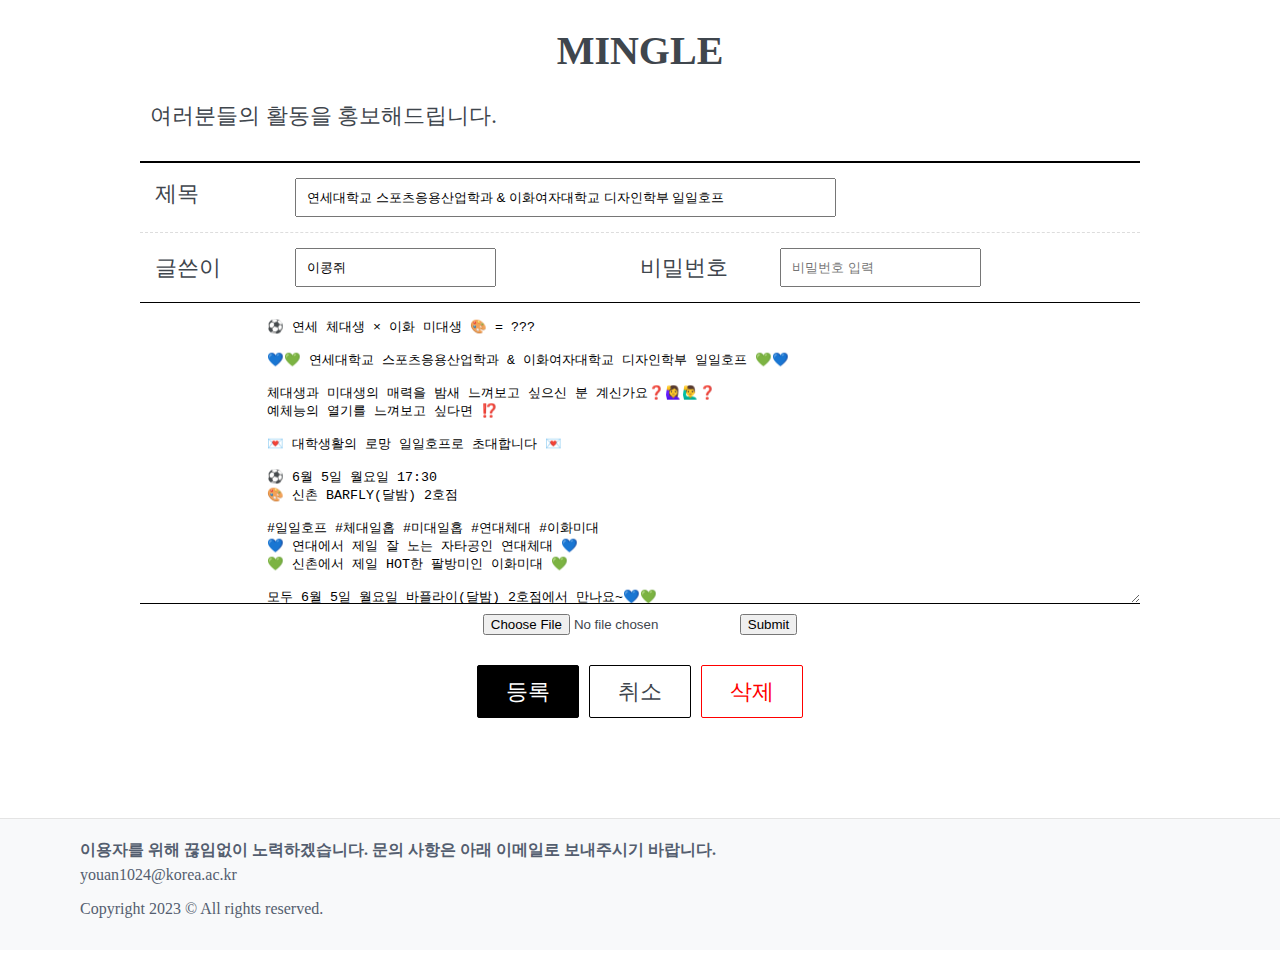
<file: skycc/edit2.html>
<!DOCTYPE html>
<html lang="ko">
  <head>
    <meta charset="UTF-8" />
    <meta name="viewport" content="width=device-width, initial-scale=1.0" />
    <title>홍보 게시판</title>
    <link
      href="//spoqa.github.io/spoqa-han-sans/css/SpoqaHanSansNeo.css"
      rel="stylesheet"
      type="text/css"
    />
    <link rel="stylesheet" href="css/style.css" />
    <link rel="stylesheet" href="css/css.css" />
  </head>
  <body>
    <header>
      <div class="inner">
        <div class="head-container">
          <div class="head-brand">MINGLE</div>
        </div>
      </div>
    </header>
    <div class="board_wrap">
      <div class="board_title">
        <p>여러분들의 활동을 홍보해드립니다.</p>
      </div>
      <div class="board_write_wrap">
        <div class="board_write">
          <div class="title">
            <div class="title_info">
              <dl>
                <dt>제목</dt>
              </dl>
            </div>
            <div class="title_input">
              <dd>
                <input
                  type="text"
                  placeholder="제목 입력"
                  value="연세대학교 스포츠응용산업학과 & 이화여자대학교 디자인학부 일일호프"
                />
              </dd>
            </div>
          </div>
          <div class="info">
            <dl>
              <dt>글쓴이</dt>
              <dd>
                <input type="text" placeholder="글쓴이 입력" value="이콩쥐" />
              </dd>
            </dl>
            <dl>
              <dt>비밀번호</dt>
              <dd><input type="password" placeholder="비밀번호 입력" /></dd>
            </dl>
          </div>
          <div class="cont">
            <textarea placeholder="내용 입력">
              ⚽️ 연세 체대생 × 이화 미대생 🎨 = ???

              💙💚 연세대학교 스포츠응용산업학과 & 이화여자대학교 디자인학부 일일호프 💚💙
              
              체대생과 미대생의 매력을 밤새 느껴보고 싶으신 분 계신가요❓🙋‍♀️🙋‍♂️❓
              예체능의 열기를 느껴보고 싶다면 ⁉️
              
              💌 대학생활의 로망 일일호프로 초대합니다 💌
              
              ⚽️ 6월 5일 월요일 17:30
              🎨 신촌 BARFLY(달밤) 2호점
              
              #일일호프 #체대일홉 #미대일홉 #연대체대 #이화미대
              💙 연대에서 제일 잘 노는 자타공인 연대체대 💙
              💚 신촌에서 제일 HOT한 팔방미인 이화미대 💚
              
              모두 6월 5일 월요일 바플라이(달밤) 2호점에서 만나요~💙💚</textarea
            >
          </div>
        </div>
        <div class="upload">
          <form
            action="http://localhost/upload.php"
            method="post"
            enctype="multipart/form-data"
          >
            <input type="file" name="profile" />
            <input type="submit" />
          </form>
        </div>
        <div class="bt_wrap">
          <a href="index.html" class="on">등록</a>
          <a href="view.html">취소</a>
          <a href="index.html" class="delete">삭제</a>
        </div>
      </div>
    </div>
  </body>
  <footer>
    <div class="inner">
      <div class="footer-message">
        이용자를 위해 끊임없이 노력하겠습니다. 문의 사항은 아래 이메일로
        보내주시기 바랍니다.
      </div>
      <div class="footer-contact">youan1024@korea.ac.kr</div>
      <div class="footer-copyright">Copyright 2023 © All rights reserved.</div>
    </div>
  </footer>
</html>
</file>
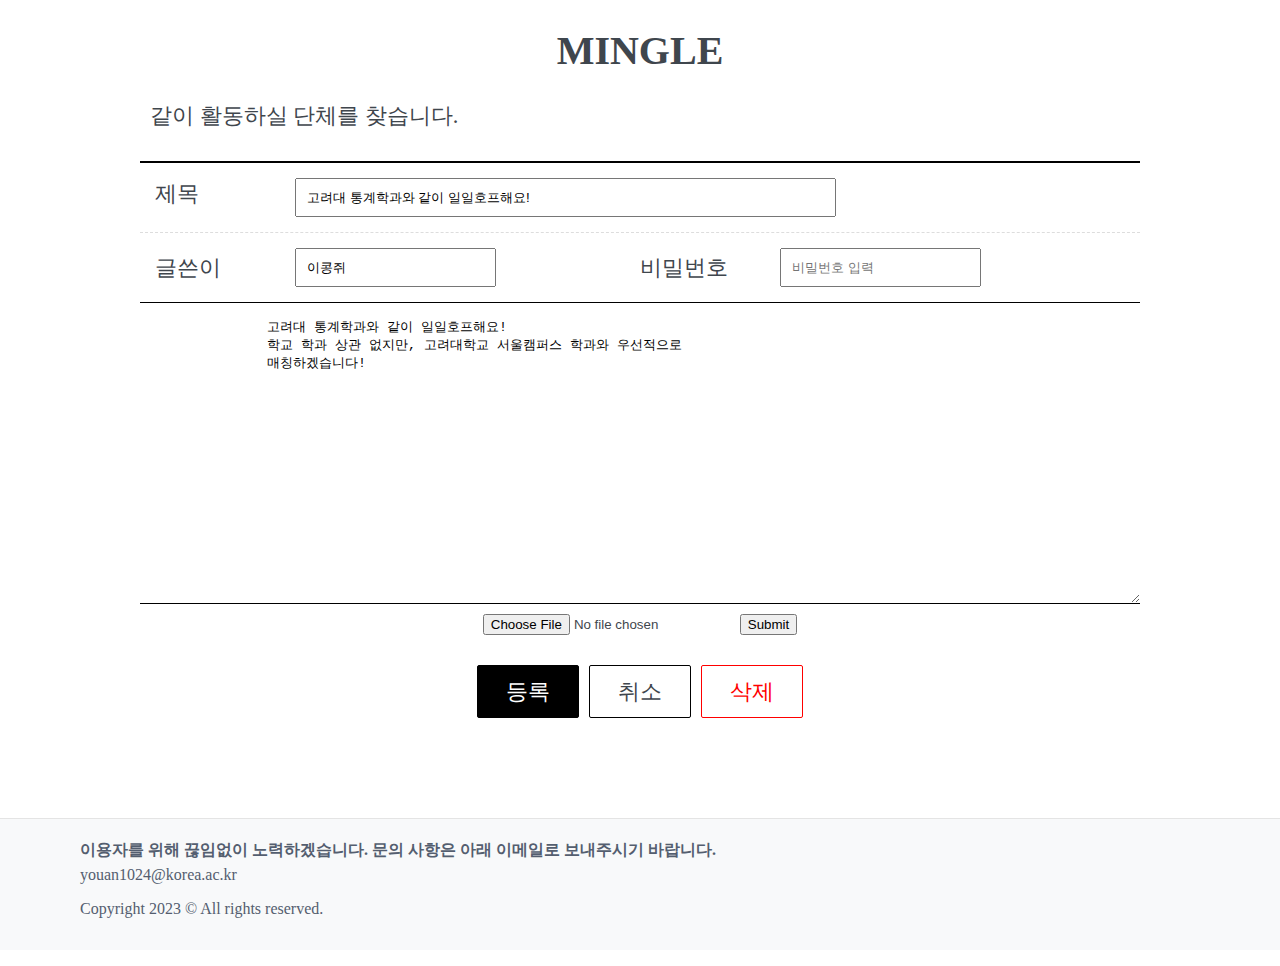
<file: skycc/edit_match.html>
<!DOCTYPE html>
<html lang="ko">
  <head>
    <meta charset="UTF-8" />
    <meta name="viewport" content="width=device-width, initial-scale=1.0" />
    <title>홍보 게시판</title>
    <link
      href="//spoqa.github.io/spoqa-han-sans/css/SpoqaHanSansNeo.css"
      rel="stylesheet"
      type="text/css"
    />
    <link rel="stylesheet" href="css/style.css" />
    <link rel="stylesheet" href="css/css.css" />
  </head>
  <body>
    <header>
      <div class="inner">
        <div class="head-container">
          <div class="head-brand">MINGLE</div>
        </div>
      </div>
    </header>
    <div class="board_wrap">
      <div class="board_title">
        <p>같이 활동하실 단체를 찾습니다.</p>
      </div>
      <div class="board_write_wrap">
        <div class="board_write">
          <div class="title">
            <div class="title_info">
              <dl>
                <dt>제목</dt>
              </dl>
            </div>
            <div class="title_input">
              <dd>
                <input
                  type="text"
                  placeholder="제목 입력"
                  value="고려대 통계학과와 같이 일일호프해요!"
                />
              </dd>
            </div>
          </div>
          <div class="info">
            <dl>
              <dt>글쓴이</dt>
              <dd>
                <input type="text" placeholder="글쓴이 입력" value="이콩쥐" />
              </dd>
            </dl>
            <dl>
              <dt>비밀번호</dt>
              <dd><input type="password" placeholder="비밀번호 입력" /></dd>
            </dl>
          </div>
          <div class="cont">
            <textarea placeholder="내용 입력">
              고려대 통계학과와 같이 일일호프해요!
              학교 학과 상관 없지만, 고려대학교 서울캠퍼스 학과와 우선적으로
              매칭하겠습니다!</textarea
            >
          </div>
        </div>
        <div class="upload">
          <form
            action="http://localhost/upload.php"
            method="post"
            enctype="multipart/form-data"
          >
            <input type="file" name="profile" />
            <input type="submit" />
          </form>
        </div>
        <div class="bt_wrap">
          <a href="index_match.html" class="on">등록</a>
          <a href="view_match.html">취소</a>
          <a href="index_match.html" class="delete">삭제</a>
        </div>
      </div>
    </div>
  </body>
  <footer>
    <div class="inner">
      <div class="footer-message">
        이용자를 위해 끊임없이 노력하겠습니다. 문의 사항은 아래 이메일로
        보내주시기 바랍니다.
      </div>
      <div class="footer-contact">youan1024@korea.ac.kr</div>
      <div class="footer-copyright">Copyright 2023 © All rights reserved.</div>
    </div>
  </footer>
</html>
</file>
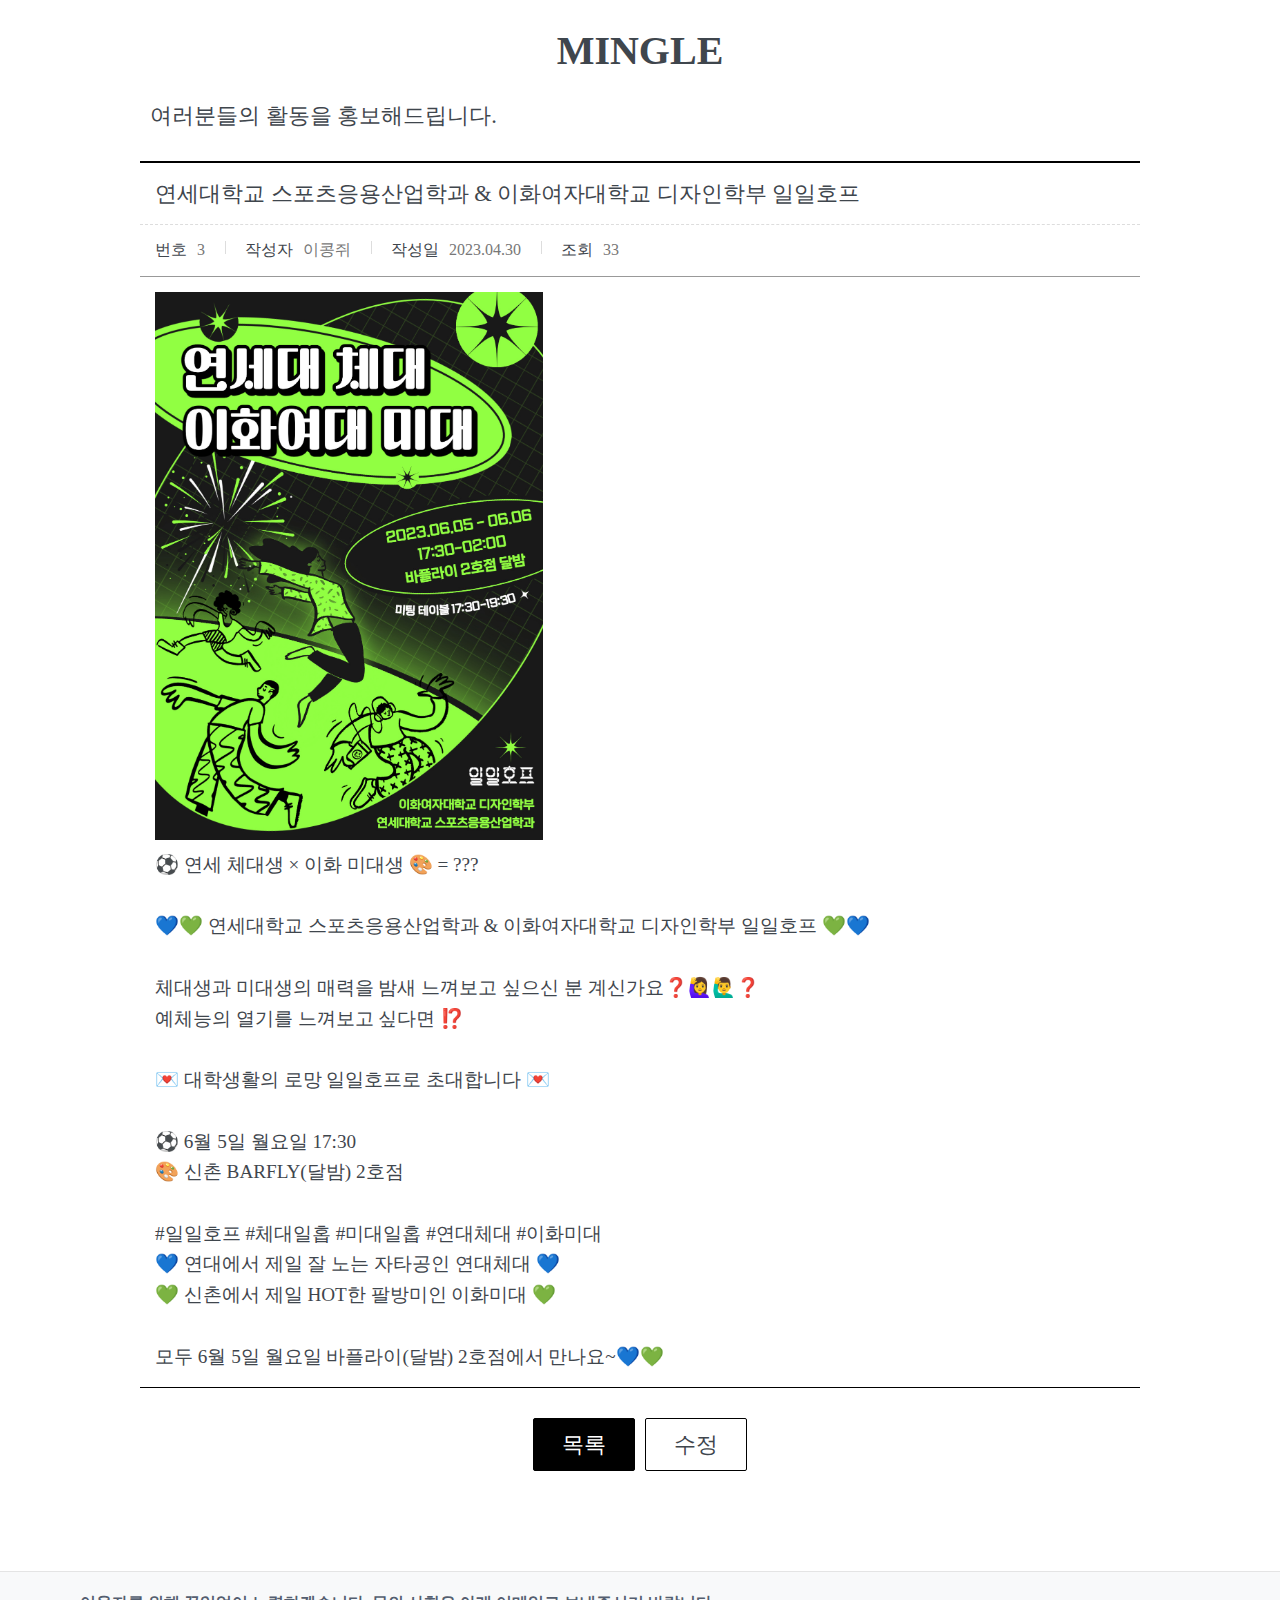
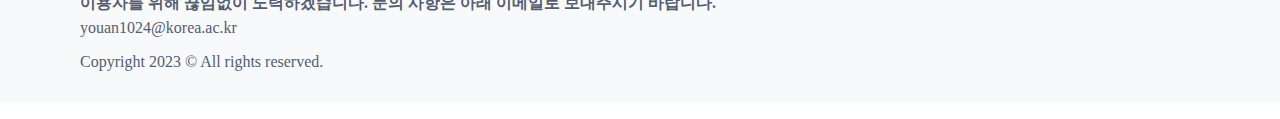
<file: skycc/view.html>
<!DOCTYPE html>
<html lang="ko">
  <head>
    <meta charset="UTF-8" />
    <meta name="viewport" content="width=device-width, initial-scale=1.0" />
    <title>홍보 게시판</title>
    <link
      href="//spoqa.github.io/spoqa-han-sans/css/SpoqaHanSansNeo.css"
      rel="stylesheet"
      type="text/css"
    />
    <link rel="stylesheet" href="css/style.css" />
    <link rel="stylesheet" href="css/css.css" />
  </head>
  <body>
    <header>
      <div class="inner">
        <div class="head-container">
          <div class="head-brand">MINGLE</div>
        </div>
      </div>
    </header>
    <div class="board_wrap">
      <div class="board_title">
        <p>여러분들의 활동을 홍보해드립니다.</p>
      </div>
      <div class="board_view_wrap">
        <div class="board_view">
          <div class="title">
            연세대학교 스포츠응용산업학과 & 이화여자대학교 디자인학부 일일호프
          </div>
          <div class="info">
            <dl>
              <dt>번호</dt>
              <dd>3</dd>
            </dl>
            <dl>
              <dt>작성자</dt>
              <dd>이콩쥐</dd>
            </dl>
            <dl>
              <dt>작성일</dt>
              <dd>2023.04.30</dd>
            </dl>
            <dl>
              <dt>조회</dt>
              <dd>33</dd>
            </dl>
          </div>
          <div class="cont">
            <div class="cont_image">
              <img src="img/bar2.jpg" class="cont_img" />
            </div>
            ⚽️ 연세 체대생 × 이화 미대생 🎨 = ??? <br />
            <br />
            💙💚 연세대학교 스포츠응용산업학과 & 이화여자대학교 디자인학부
            일일호프 💚💙 <br />
            <br />
            체대생과 미대생의 매력을 밤새 느껴보고 싶으신 분 계신가요❓🙋‍♀️🙋‍♂️❓
            <br />
            예체능의 열기를 느껴보고 싶다면 ⁉️ <br />
            <br />
            💌 대학생활의 로망 일일호프로 초대합니다 💌 <br />
            <br />
            ⚽️ 6월 5일 월요일 17:30 <br />
            🎨 신촌 BARFLY(달밤) 2호점 <br />
            <br />
            #일일호프 #체대일홉 #미대일홉 #연대체대 #이화미대
            <br />
            💙 연대에서 제일 잘 노는 자타공인 연대체대 💙 <br />
            💚 신촌에서 제일 HOT한 팔방미인 이화미대 💚 <br />
            <br />
            모두 6월 5일 월요일 바플라이(달밤) 2호점에서 만나요~💙💚 <br />
          </div>
        </div>
        <div class="bt_wrap">
          <a href="index.html" class="on">목록</a>
          <a href="edit2.html">수정</a>
        </div>
      </div>
    </div>
  </body>
  <footer>
    <div class="inner">
      <div class="footer-message">
        이용자를 위해 끊임없이 노력하겠습니다. 문의 사항은 아래 이메일로
        보내주시기 바랍니다.
      </div>
      <div class="footer-contact">youan1024@korea.ac.kr</div>
      <div class="footer-copyright">Copyright 2023 © All rights reserved.</div>
    </div>
  </footer>
</html>
</file>
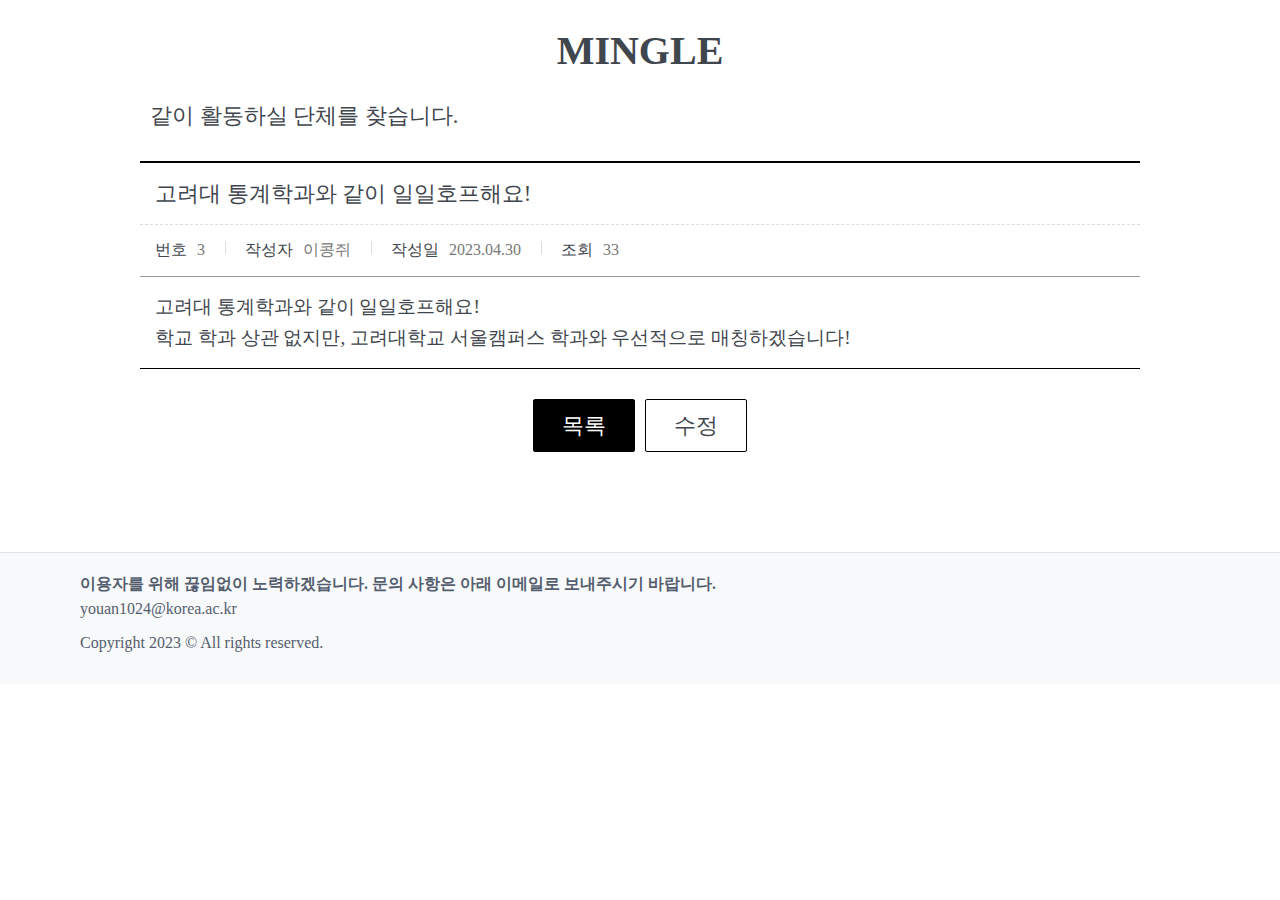
<file: skycc/view_match.html>
<!DOCTYPE html>
<html lang="ko">
  <head>
    <meta charset="UTF-8" />
    <meta name="viewport" content="width=device-width, initial-scale=1.0" />
    <title>홍보 게시판</title>
    <link
      href="//spoqa.github.io/spoqa-han-sans/css/SpoqaHanSansNeo.css"
      rel="stylesheet"
      type="text/css"
    />
    <link rel="stylesheet" href="css/style.css" />
    <link rel="stylesheet" href="css/css.css" />
  </head>
  <body>
    <header>
      <div class="inner">
        <div class="head-container">
          <div class="head-brand">MINGLE</div>
        </div>
      </div>
    </header>
    <div class="board_wrap">
      <div class="board_title">
        <p>같이 활동하실 단체를 찾습니다.</p>
      </div>
      <div class="board_view_wrap">
        <div class="board_view">
          <div class="title">고려대 통계학과와 같이 일일호프해요!</div>
          <div class="info">
            <dl>
              <dt>번호</dt>
              <dd>3</dd>
            </dl>
            <dl>
              <dt>작성자</dt>
              <dd>이콩쥐</dd>
            </dl>
            <dl>
              <dt>작성일</dt>
              <dd>2023.04.30</dd>
            </dl>
            <dl>
              <dt>조회</dt>
              <dd>33</dd>
            </dl>
          </div>
          <div class="cont">
            고려대 통계학과와 같이 일일호프해요! <br />
            학교 학과 상관 없지만, 고려대학교 서울캠퍼스 학과와 우선적으로
            매칭하겠습니다!
          </div>
        </div>
        <div class="bt_wrap">
          <a href="index_match.html" class="on">목록</a>
          <a href="edit_match.html">수정</a>
        </div>
      </div>
    </div>
  </body>
  <footer>
    <div class="inner">
      <div class="footer-message">
        이용자를 위해 끊임없이 노력하겠습니다. 문의 사항은 아래 이메일로
        보내주시기 바랍니다.
      </div>
      <div class="footer-contact">youan1024@korea.ac.kr</div>
      <div class="footer-copyright">Copyright 2023 © All rights reserved.</div>
    </div>
  </footer>
</html>
</file>
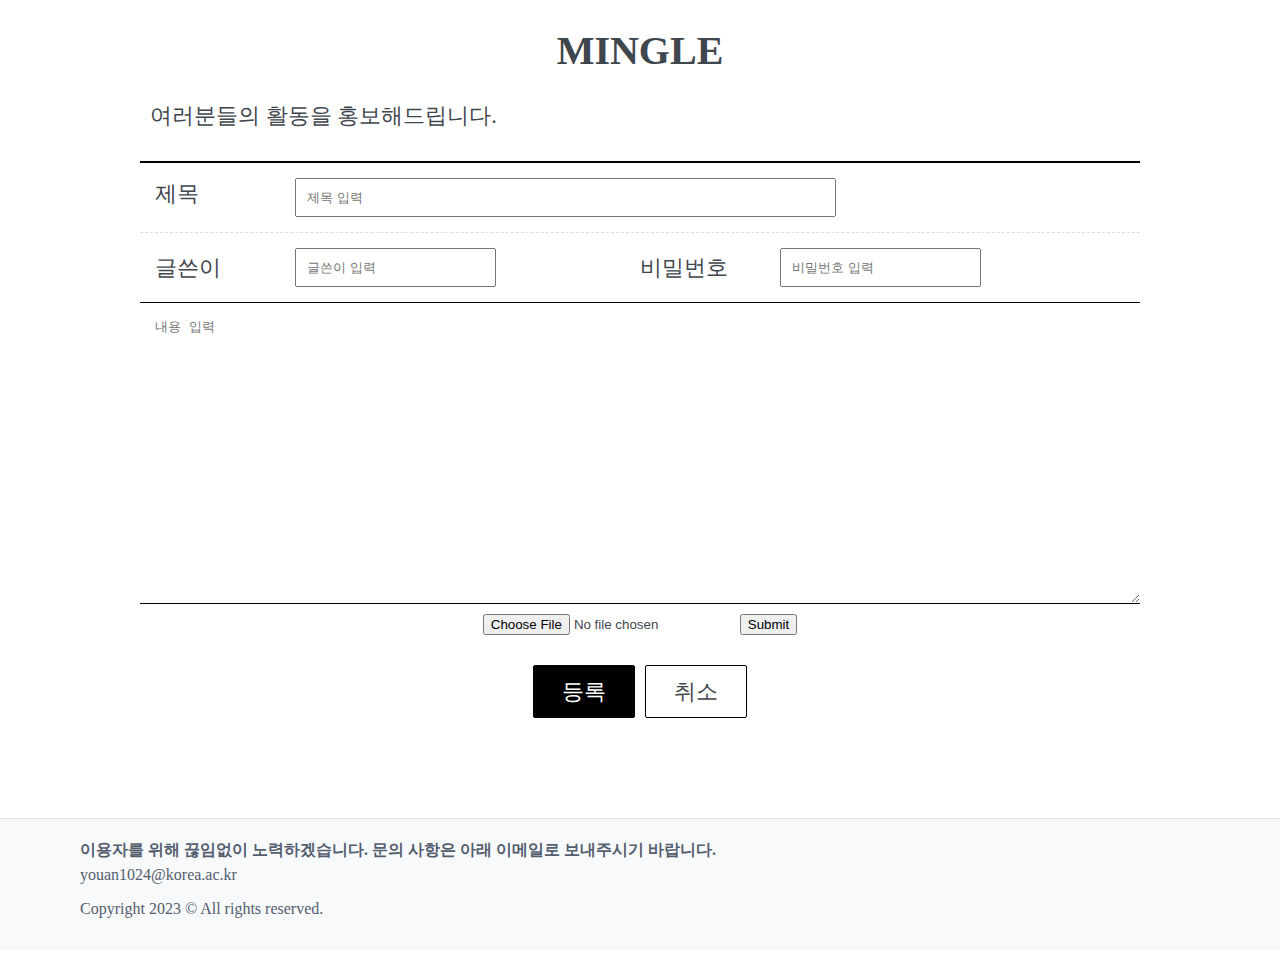
<file: skycc/write.html>
<!DOCTYPE html>
<html lang="ko">
  <head>
    <meta charset="UTF-8" />
    <meta name="viewport" content="width=device-width, initial-scale=1.0" />
    <title>홍보 게시판</title>
    <link
      href="//spoqa.github.io/spoqa-han-sans/css/SpoqaHanSansNeo.css"
      rel="stylesheet"
      type="text/css"
    />
    <link rel="stylesheet" href="css/style.css" />
    <link rel="stylesheet" href="css/css.css" />
  </head>
  <body>
    <header>
      <div class="inner">
        <div class="head-container">
          <div class="head-brand">MINGLE</div>
        </div>
      </div>
    </header>
    <div class="board_wrap">
      <div class="board_title">
        <p>여러분들의 활동을 홍보해드립니다.</p>
      </div>
      <div class="board_write_wrap">
        <div class="board_write">
          <div class="title">
            <div class="title_info">
              <dl>
                <dt>제목</dt>
              </dl>
            </div>
            <div class="title_input">
              <dd><input type="text" placeholder="제목 입력" /></dd>
            </div>
          </div>
          <div class="info">
            <dl>
              <dt>글쓴이</dt>
              <dd><input type="text" placeholder="글쓴이 입력" /></dd>
            </dl>
            <dl>
              <dt>비밀번호</dt>
              <dd><input type="password" placeholder="비밀번호 입력" /></dd>
            </dl>
          </div>
          <div class="cont">
            <textarea placeholder="내용 입력"></textarea>
          </div>
        </div>
        <div class="upload">
          <form
            action="http://localhost/upload.php"
            method="post"
            enctype="multipart/form-data"
          >
            <input type="file" name="profile" />
            <input type="submit" />
          </form>
        </div>
        <div class="bt_wrap">
          <a href="index.html" class="on">등록</a>
          <a href="index.html">취소</a>
        </div>
      </div>
    </div>
  </body>
  <footer>
    <div class="inner">
      <div class="footer-message">
        이용자를 위해 끊임없이 노력하겠습니다. 문의 사항은 아래 이메일로
        보내주시기 바랍니다.
      </div>
      <div class="footer-contact">youan1024@korea.ac.kr</div>
      <div class="footer-copyright">Copyright 2023 © All rights reserved.</div>
    </div>
  </footer>
</html>
</file>
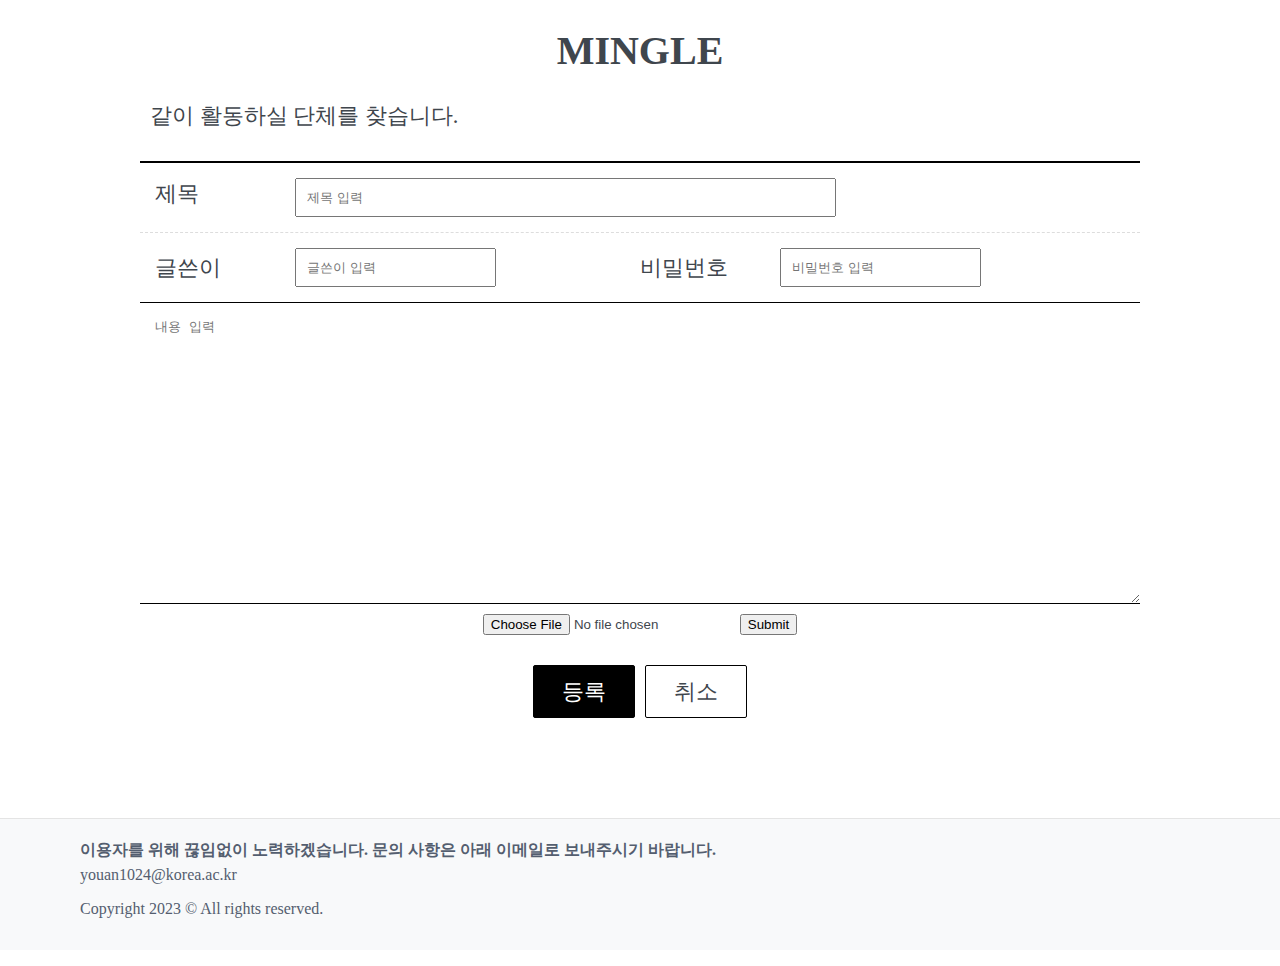
<file: skycc/write_match.html>
<!DOCTYPE html>
<html lang="ko">
  <head>
    <meta charset="UTF-8" />
    <meta name="viewport" content="width=device-width, initial-scale=1.0" />
    <title>홍보 게시판</title>
    <link
      href="//spoqa.github.io/spoqa-han-sans/css/SpoqaHanSansNeo.css"
      rel="stylesheet"
      type="text/css"
    />
    <link rel="stylesheet" href="css/style.css" />
    <link rel="stylesheet" href="css/css.css" />
  </head>
  <body>
    <header>
      <div class="inner">
        <div class="head-container">
          <div class="head-brand">MINGLE</div>
        </div>
      </div>
    </header>
    <div class="board_wrap">
      <div class="board_title">
        <p>같이 활동하실 단체를 찾습니다.</p>
      </div>
      <div class="board_write_wrap">
        <div class="board_write">
          <div class="title">
            <div class="title_info">
              <dl>
                <dt>제목</dt>
              </dl>
            </div>
            <div class="title_input">
              <dd><input type="text" placeholder="제목 입력" /></dd>
            </div>
          </div>
          <div class="info">
            <dl>
              <dt>글쓴이</dt>
              <dd><input type="text" placeholder="글쓴이 입력" /></dd>
            </dl>
            <dl>
              <dt>비밀번호</dt>
              <dd><input type="password" placeholder="비밀번호 입력" /></dd>
            </dl>
          </div>
          <div class="cont">
            <textarea placeholder="내용 입력"></textarea>
          </div>
        </div>
        <div class="upload">
          <form
            action="http://localhost/upload.php"
            method="post"
            enctype="multipart/form-data"
          >
            <input type="file" name="profile" />
            <input type="submit" />
          </form>
        </div>
        <div class="bt_wrap">
          <a href="index_match.html" class="on">등록</a>
          <a href="index_match.html">취소</a>
        </div>
      </div>
    </div>
  </body>
  <footer>
    <div class="inner">
      <div class="footer-message">
        이용자를 위해 끊임없이 노력하겠습니다. 문의 사항은 아래 이메일로
        보내주시기 바랍니다.
      </div>
      <div class="footer-contact">youan1024@korea.ac.kr</div>
      <div class="footer-copyright">Copyright 2023 © All rights reserved.</div>
    </div>
  </footer>
</html>
</file>
<file: skycc/css/style.css>
* {
  box-sizing: border-box;
}

body {
  margin: 0 auto;
  color: #3f464d;
  font-family: "Spoqa Han Sans Neo", "Sans-serif";
}

/* a 링크 태그 스타일 초기화 */
a {
  all: unset;
}

a:link {
  text-decoration: none;
  color: #3f464d;
}

a:visited {
  text-decoration: none;
  color: #3f464d;
}

a:active {
  text-decoration: none;
  color: #3f464d;
}

a:hover {
  cursor: pointer;
  text-decoration: none;
  color: #3f464d;
}

.inner {
  width: 100%; /* 가로 사이즈가 1200px 넘는 해상도에서는 max-width 설정 */
  height: 100%; /* align-items 등으로 수직 가운데 정렬을 위해, 알맞은 height 설정이 필요함 */
  margin: 0 auto; /* 가운데 정렬: 동일 요소에 width 가 설정되어 있을 때에만 적용 */
  padding: 0rem 2rem; /* 좌우 padding 을 살짝 주어서, 좌우에 딱 붙지 않도록 함 */
  overflow: hidden; /* 넘치는 영역에 대해서는 표시안되도록 작성해야 함 */
}

header {
  justify-content: center;
  width: 100%;
  height: 80px;
  background-color: #fff;
  position: fixed;
  top: 0;
  left: 0;
  z-index: 1000;
}

.head-container {
  width: 100%;
  height: 100%;
  display: flex;
  justify-content: center;
  align-items: center;
}

/* 필요시 세부 설정을 위해, 상단 좌측 브랜드만을 별도로 클래스로 정의 */
.head-container .head-brand {
  font-weight: bold;
  font-size: 2.5rem;
  margin-top: 40px;
  margin-bottom: 20px;
}

.head-container .head-brand a:hover {
  color: #2186c4;
  cursor: pointer;
}

/* 필요시 세부 설정을 위해, 상단 우측 메뉴만을 별도로 클래스로 정의 */
.head-container .head-blog {
  font-weight: bold;
  font-size: 1.2rem;
}

.head-container .head-blog a:hover {
  color: #2186c4;
  cursor: pointer;
}

section {
  width: 100%;
  background-color: #fff;
  position: relative;
}

.txt-title {
  font-size: 2rem;
  font-weight: bold;
  color: #fff;
  margin-bottom: 0.8rem;
}

.python-style {
  color: #2186c4;
}

.analysis-style {
  color: #ff8066;
}

.ai-style {
  color: #f7df1e;
}

.vue-style {
  color: #2e7d32;
}

.roadmap-container {
  width: 100%;
  margin-top: 80px;
}

.roadmap-title-container {
  width: 100%;
  display: flex;
  justify-content: space-between;
  align-items: center;
}

.roadmap-title {
  font-size: 1.3rem;
  font-weight: bold;
  color: #545e6f;
}

.slide-prev {
  font-size: 2rem;
  cursor: pointer;
  color: rgb(47, 48, 89);
}

.slide-next {
  font-size: 2rem;
  cursor: pointer;
  color: #cfd8dc;
}

.slide-prev-hover:hover {
  transition: transform 0.5s;
  transform: translateX(-2px);
}

.slide-next-hover:hover {
  transition: transform 0.5s;
  transform: translateX(2px);
}

.roadmap-right {
  display: flex;
}

.txt-write {
  line-height: 32px;
  margin-right: 20px;
  border-style: solid;
  padding: 0 5px;
}

.class-list {
  display: flex;
  list-style: none;
  padding: 1rem 0;
  margin: 0;
}

.class-list-match {
  display: flex;
  list-style: none;
  padding: 1rem 0;
  margin: 0;
  flex-wrap: wrap;
}

.class-card {
  width: 240px;
  /* box-shadow: 블럭에 그림자를 적용하는 CSS 기능
     https://developer.mozilla.org/ko/docs/Web/CSS/box-shadow 
     offset-x | offset-y | blur-radius | spread-radius | color */
  box-shadow: 10px 10px 10px -5px rgba(25, 42, 70, 0.2);
  border-radius: 8px;
  margin: 10px 10px;
  transition: 0.4s;
  /* IE11 에서는 flex 설정시, 디폴트로 flex 아이템들에 고정 너비를 무시 */
  flex-shrink: 0;
}

.class-card:hover {
  box-shadow: 10px 10px 10px 0px rgba(25, 42, 70, 0.2);
  transform: translate(0, -5px);
}

.class-image {
  /* 사이즈가 큰 이미지를 작은 블럭 내에 넣을 때 호환성을 위해 max-width/max-height 를 사용해야 함 */
  max-width: 240px;
  height: 240px;
  display: block;
  margin: auto;
  /* border-radius: 블럭 모서리를 둥글게 하는 CSS 기능
     top-left | top-right | bottom-right | bottom-left */
  border-radius: 8px 8px 0 0;
}

.class-container {
  width: 100%;
  padding: 0.5rem 1rem 1rem 1rem;
}

.class-skill {
  display: flex;
  justify-content: space-between;
  align-items: center;
}

.class-type {
  font-size: 0.9rem;
  color: #949393;
}

.class-format {
  font-size: 0.9rem;
  color: #949393;
  padding: 0.2rem;
}

.class-desc {
  width: 100%;
  margin-top: 1rem;
  color: #545e6f;
}

.class-desc:hover {
  color: #2186c4;
}

.class-title {
  font-weight: bold;
  color: inherit;
  width: 100%;
  white-space: nowrap;
  overflow: hidden;
  text-overflow: ellipsis;
  margin-bottom: 0.5rem;
}

.class-detail {
  font-size: 0.9rem;
  color: inherit;
  line-height: 1.5rem;
}

.roadmap-desc {
  display: visible;
}

li a:hover {
  cursor: pointer;
}

footer {
  border-top: 1px solid #e4e4e4;
  background-color: #f8f9fa;
  padding: 1rem 0;
  margin: 1rem 0;
}

.footer-message {
  font-weight: bold;
  color: #545e6f;
  margin: 0.3rem 0.5rem;
}

.footer-contact {
  color: #545e6f;
  margin: 0 0.5rem;
}

.footer-copyright {
  color: #545e6f;
  margin: 1rem 0.5rem;
}

#backtotop {
  background-color: rgb(47, 48, 89);
  width: 40px;
  height: 40px;
  text-align: center;

  border-radius: 20px;
  position: fixed;
  bottom: 30px;
  right: 30px;
  transition-property: background-color, opacity, visibility;
  transition-duration: 0.3s, 0.5s, 0.5s;
  opacity: 0;
  visibility: hidden;
  z-index: 999;
}

/* 아이콘 적용 방법
  1. ::after (요소 뒤에 content 추가) 가상 요소에서,
  2. content: "폰트어썸 유니코드" 를 넣고,
  3. font-family: FontAwesome 이라고 넣으면 됨
  */
#backtotop::after {
  content: "\f077";
  font-family: FontAwesome;
  font-size: 1.5rem;
  line-height: 40px;
  color: #fff;
}

#backtotop.show:hover {
  cursor: pointer;
  background-color: #2186c4;
}

#backtotop.show {
  opacity: 1;
  visibility: visible;
  background-color: rgb(47, 48, 49);
}

/* drag 할 수 있는 아이템임을 나타내는 표시를 포인터로 변경함 */
ul li img:hover {
  cursor: grab; /* IE11에서는 지원 안함 */
}

/* dragging 중인 상태에서 잡는 표시를 포인터로 변경함 */
ul li img:active {
  cursor: grabbing; /* IE11에서는 지원 안함 */
}

.upload {
  margin-top: 10px;
  text-align: center;
}

.cont_img {
  max-width: 40%;
}

.delete {
  color: #ff8066;
}

.bulletin-type-container {
  width: 100%;
  height: 100%;
  display: flex;
  justify-content: space-between;
  align-items: center;
  margin-top: 100px;
}

@media only screen and (min-width: 1200px) {
  .inner {
    max-width: 1200px;
  }
}

@media only screen and (max-width: 980px) {
  .skill-container {
    display: none;
  }
  .roadmap-desc {
    display: none;
  }
}

@media only screen and (max-width: 768px) {
  .class-skill {
    display: none;
  }
  .class-container {
    padding: 0.5rem;
  }
  .class-desc {
    margin-top: 0rem;
  }
}

@media only screen and (max-width: 480px) {
  .title {
    font-size: 1.6rem;
    font-weight: bold;
    color: #fff;
    margin-bottom: 0.8rem;
  }
  .message {
    font-size: 1.4rem;
    font-weight: normal;
    color: #fff;
    line-height: 2rem;
  }
  .class-skill {
    display: none;
  }
  .class-container {
    padding: 0.5rem;
  }
  .class-desc {
    margin-top: 0.3rem;
  }
}
</file>
<file: skycc/css/css.css>
.board_wrap {
  width: 1000px;
  margin: 100px auto;
}

.board_title {
  margin-bottom: 30px;
  margin-left: 10px;
}

.board_title strong {
  font-size: 2rem;
}

.board_title p {
  margin-top: 5px;
  font-size: 1.4rem;
}

.bt_wrap {
  margin-top: 30px;
  text-align: center;
  font-size: 0;
}

.bt_wrap a {
  display: inline-block;
  min-width: 80px;
  margin-left: 10px;
  padding: 10px;
  border: 1px solid #000;
  border-radius: 2px;
  font-size: 1.4rem;
}

.bt_wrap a:first-child {
  margin-left: 0;
}

.bt_wrap a.on {
  background: #000;
  color: #fff;
}

.board_list {
  width: 100%;
  border-top: 2px solid #000;
}

.bt_wrap a.delete {
  color: #f00;
  border-color: #f00;
}

.board_list > div {
  border-bottom: 1px solid #ddd;
  font-size: 0;
}

.board_list > div.top {
  border-bottom: 1px solid #999;
}

.board_list > div:last-child {
  border-bottom: 1px solid #000;
}

.board_list > div > div {
  display: inline-block;
  padding: 15px 0;
  text-align: center;
  font-size: 1.4rem;
}

.board_list > div.top > div {
  font-weight: 600;
}

.board_list .num {
  width: 10%;
}

.board_list .title {
  width: 60%;
  text-align: left;
}

.board_list .top .title {
  text-align: center;
}

.board_list .writer {
  width: 10%;
}

.board_list .date {
  width: 10%;
}

.board_list .count {
  width: 10%;
}

.board_page {
  margin-top: 30px;
  text-align: center;
  font-size: 0;
}

.board_page a {
  display: inline-block;
  width: 32px;
  height: 32px;
  box-sizing: border-box;
  vertical-align: middle;
  border: 1px solid #ddd;
  border-left: 0;
  line-height: 100%;
}

.board_page a.bt {
  padding-top: 10px;
  font-size: 1.2rem;
  letter-spacing: -1px;
}

.board_page a.num {
  padding-top: 9px;
  font-size: 1.4rem;
}

.board_page a.num.on {
  border-color: #000;
  background: #000;
  color: #fff;
}

.board_page a:first-child {
  border-left: 1px solid #ddd;
}

.board_view {
  width: 100%;
  border-top: 2px solid #000;
}

.board_view .title {
  padding: 15px;
  border-bottom: 1px dashed #ddd;
  font-size: 1.4rem;
}

.board_view .info {
  padding: 15px;
  border-bottom: 1px solid #999;
  font-size: 0;
}

.board_view .info dl {
  position: relative;
  display: inline-block;
  padding: 0 20px;
}

.board_view .info dl:first-child {
  padding-left: 0;
}

.board_view .info dl::before {
  content: "";
  position: absolute;
  top: 1px;
  left: 0;
  display: block;
  width: 1px;
  height: 13px;
  background: #ddd;
}

.board_view .info dl:first-child::before {
  display: none;
}

.board_view .info dl dt,
.board_view .info dl dd {
  display: inline-block;
  font-size: 1rem;
}

.board_view .info dl dt {
}

.board_view .info dl dd {
  margin-left: 10px;
  color: #777;
}

.board_view .cont {
  padding: 15px;
  border-bottom: 1px solid #000;
  line-height: 160%;
  font-size: 1.2rem;
}

.board_write {
  border-top: 2px solid #000;
}

.board_write .title {
  display: flex;
}

.board_write .title_input {
  width: 80%;
}
.board_write .title,
.board_write .info {
  padding: 15px;
}

.board_write .info {
  border-top: 1px dashed #ddd;
  border-bottom: 1px solid #000;
  font-size: 0;
}

.board_write .title dl {
  font-size: 0;
}

.board_write .info dl {
  display: inline-block;
  width: 50%;
  vertical-align: middle;
}

.board_write .title dt,
.board_write .title dd,
.board_write .info dt,
.board_write .info dd {
  display: inline-block;
  vertical-align: middle;
  font-size: 1.4rem;
}

.board_write .title dt,
.board_write .info dt {
  width: 100px;
}

.board_write .title dd {
  width: calc(100% - 100px);
}

.board_write .title input[type="text"],
.board_write .info input[type="text"],
.board_write .info input[type="password"] {
  padding: 10px;
  box-sizing: border-box;
}

.board_write .title input[type="text"] {
  width: 80%;
}

.board_write .cont {
  border-bottom: 1px solid #000;
}

.board_write .cont textarea {
  display: block;
  width: 100%;
  height: 300px;
  padding: 15px;
  box-sizing: border-box;
  border: 0;
  resize: vertical;
}
</file>
